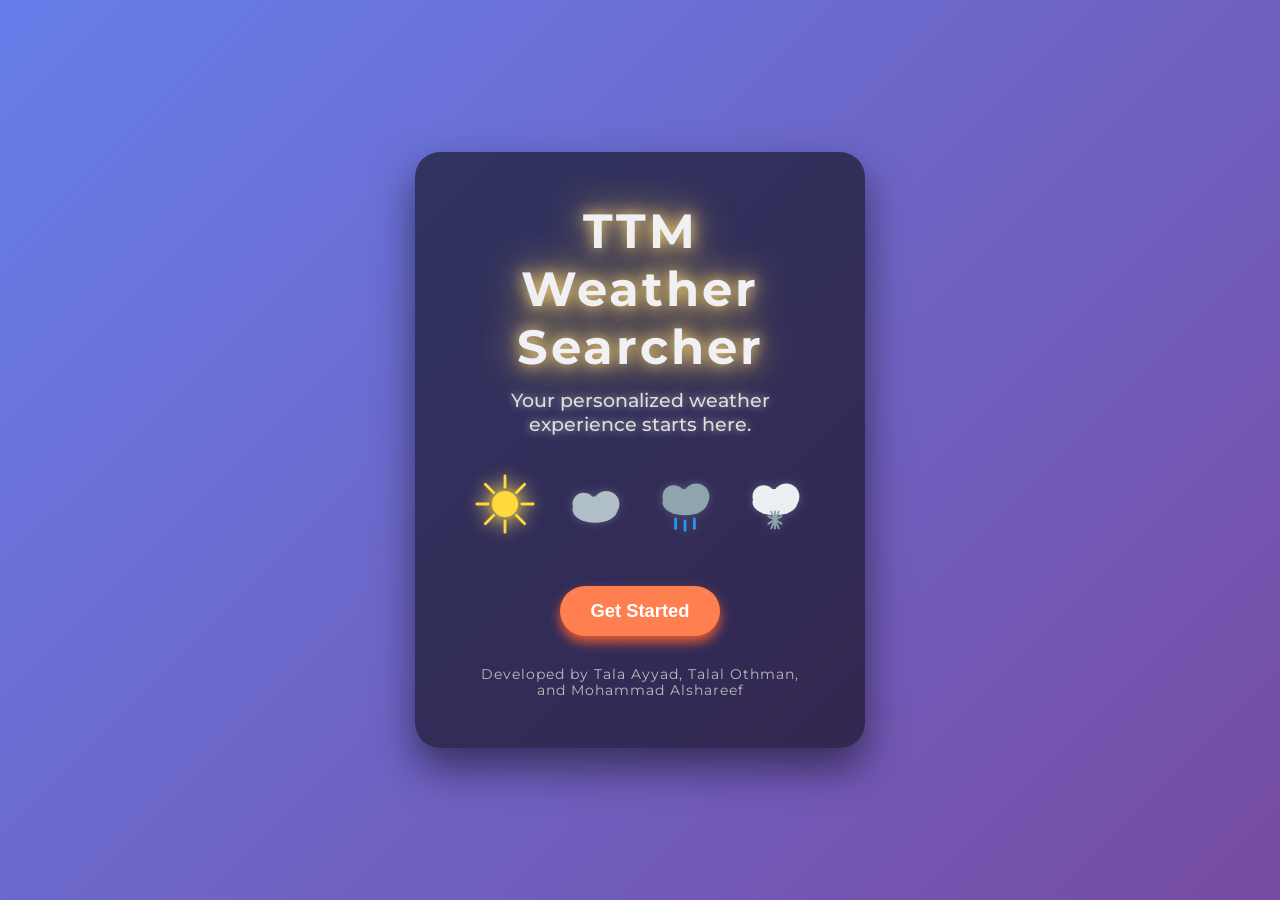
<file: index.html>
<!DOCTYPE html>
<html lang="en">
<head>
  <meta charset="UTF-8" />
  <meta name="viewport" content="width=device-width, initial-scale=1" />
  <title>TTM Weather Searcher</title>
  <link rel="stylesheet" href="style.css" />
  <link href="https://fonts.googleapis.com/css2?family=Montserrat:wght@500;700&display=swap" rel="stylesheet" />
</head>
<body>
  <div class="welcome-wrapper">
    <div class="welcome-content">
      <h1>TTM Weather Searcher</h1>
      <p>Your personalized weather experience starts here.</p>

      <div class="weather-icons">
       
        <div class="icon sun" aria-label="Sunny">
          <svg viewBox="0 0 64 64" fill="none" xmlns="http://www.w3.org/2000/svg" >
            <circle cx="32" cy="32" r="14" fill="#FFD93B" />
            <g stroke="#FFD93B" stroke-width="3" stroke-linecap="round">
              <line x1="32" y1="2" x2="32" y2="14"/>
              <line x1="32" y1="50" x2="32" y2="62"/>
              <line x1="2" y1="32" x2="14" y2="32"/>
              <line x1="50" y1="32" x2="62" y2="32"/>
              <line x1="11" y1="11" x2="20" y2="20"/>
              <line x1="44" y1="44" x2="53" y2="53"/>
              <line x1="11" y1="53" x2="20" y2="44"/>
              <line x1="44" y1="20" x2="53" y2="11"/>
            </g>
          </svg>
        </div>

        
        <div class="icon cloud" aria-label="Cloudy">
          <svg viewBox="0 0 64 64" fill="#B0BEC5" xmlns="http://www.w3.org/2000/svg">
            <ellipse cx="32" cy="38" rx="24" ry="14" />
            <ellipse cx="20" cy="32" rx="12" ry="12" />
            <ellipse cx="44" cy="32" rx="14" ry="14" />
          </svg>
        </div>

       
        <div class="icon rain" aria-label="Rainy">
          <svg viewBox="0 0 64 64" fill="none" xmlns="http://www.w3.org/2000/svg">
            <ellipse cx="32" cy="30" rx="24" ry="14" fill="#90A4AE"/>
            <ellipse cx="20" cy="24" rx="12" ry="12" fill="#90A4AE"/>
            <ellipse cx="44" cy="24" rx="14" ry="14" fill="#90A4AE"/>
            <line class="raindrop" x1="22" y1="48" x2="22" y2="58" stroke="#2196F3" stroke-width="3" stroke-linecap="round"/>
            <line class="raindrop" x1="32" y1="50" x2="32" y2="60" stroke="#2196F3" stroke-width="3" stroke-linecap="round"/>
            <line class="raindrop" x1="42" y1="48" x2="42" y2="58" stroke="#2196F3" stroke-width="3" stroke-linecap="round"/>
          </svg>
        </div>

        
        <div class="icon snow" aria-label="Snowy">
          <svg viewBox="0 0 64 64" fill="none" xmlns="http://www.w3.org/2000/svg">
            <ellipse cx="32" cy="30" rx="24" ry="14" fill="#ECEFF1"/>
            <ellipse cx="20" cy="24" rx="12" ry="12" fill="#ECEFF1"/>
            <ellipse cx="44" cy="24" rx="14" ry="14" fill="#ECEFF1"/>
            <g class="snowflake" stroke="#90A4AE" stroke-width="2" stroke-linecap="round">
              <line x1="32" y1="40" x2="32" y2="58"/>
              <line x1="25" y1="45" x2="39" y2="53"/>
              <line x1="39" y1="45" x2="25" y2="53"/>
              <line x1="28" y1="40" x2="36" y2="58"/>
              <line x1="36" y1="40" x2="28" y2="58"/>
            </g>
          </svg>
        </div>
      </div>

      <button onclick="location.href='main.html'">Get Started</button>
    </div>
    <footer>
      <p>Developed by Tala Ayyad, Talal Othman, and Mohammad Alshareef</p>
    </footer>
  </div>
</body>
</html>
</file>
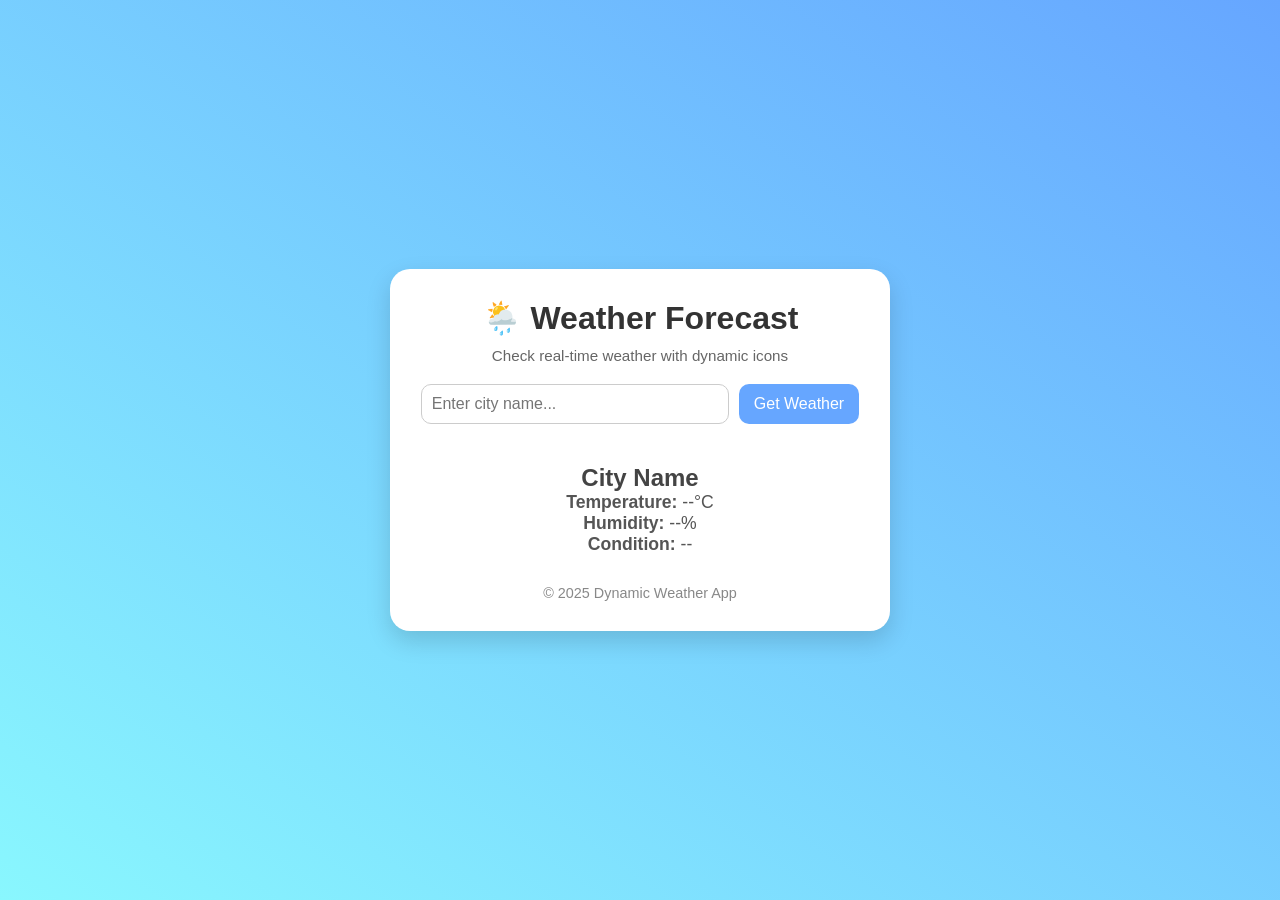
<file: main.html>
<!DOCTYPE html>
<html lang="en">
<head>
  <meta charset="UTF-8" />
  <meta name="viewport" content="width=device-width, initial-scale=1.0" />
  <title>Dynamic Weather App</title>
  <link rel="stylesheet" href="main.css" />
</head>
<body>
  <div class="container">
    <header>
      <h1>🌦️ Weather Forecast</h1>
      <p>Check real-time weather with dynamic icons</p>
    </header>

    <section class="search-section">
      <input type="text" id="cityInput" placeholder="Enter city name..." />
      <button id="getWeatherBtn">Get Weather</button>
    </section>

    <section class="weather-display">
      <!-- 🧼 Clean image container for JavaScript to update -->
      <div class="icon" id="weatherIcon"></div>

      <div class="details">
        <h2 id="cityName">City Name</h2>
        <p><strong>Temperature:</strong> <span id="temperature">--</span>°C</p>
        <p><strong>Humidity:</strong> <span id="humidity">--</span>%</p>
        <p><strong>Condition:</strong> <span id="description">--</span></p>
      </div>
    </section>

    <footer>
      <p>&copy; 2025 Dynamic Weather App</p>
    </footer>
  </div>

  <script src="script.js"></script>
</body>
</html>
</file>
<file: style.css>
/* Reset */
* {
  margin: 0;
  padding: 0;
  box-sizing: border-box;
}

body {
  font-family: 'Montserrat', sans-serif;
  background: linear-gradient(135deg, #667eea, #764ba2);
  color: #f0f0f5;
  height: 100vh;
  display: flex;
  justify-content: center;
  align-items: center;
  overflow: hidden;
}

.welcome-wrapper {
  background: rgba(0, 0, 0, 0.55);
  padding: 50px 60px;
  border-radius: 25px;
  text-align: center;
  box-shadow: 0 20px 40px rgba(0, 0, 0, 0.5);
  max-width: 450px;
  width: 90%;
  user-select: none;
}

.welcome-content h1 {
  font-weight: 700;
  font-size: 3rem;
  margin-bottom: 0.25em;
  letter-spacing: 3px;
  text-shadow: 0 0 15px #ffda79, 0 0 40px #ffd54f;
}

.welcome-content p {
  font-weight: 500;
  font-size: 1.2rem;
  margin-bottom: 2em;
  color: #ddd;
  text-shadow: 0 0 10px #aaa;
}

.weather-icons {
  display: flex;
  justify-content: center;
  gap: 30px;
  margin-bottom: 3em;
}

.icon {
  width: 64px;
  height: 64px;
  cursor: default;
  filter: drop-shadow(0 0 5px rgba(255, 255, 255, 0.2));
  transition: transform 0.3s ease;
}

.icon:hover {
  transform: scale(1.15) translateY(-10px);
  filter: drop-shadow(0 0 15px rgba(255, 255, 255, 0.7));
}

.sun svg {
  animation: sunGlow 3s ease-in-out infinite alternate;
  filter: drop-shadow(0 0 8px #ffd93b);
}

.cloud svg {
  animation: cloudMove 10s linear infinite;
}

.rain svg {
  animation: cloudMove 10s linear infinite;
}

.rain .raindrop {
  animation: raindropFall 1.5s linear infinite;
}

.snow svg {
  animation: cloudMove 10s linear infinite;
}

.snow .snowflake {
  animation: snowflakeFall 3s linear infinite;
}

button {
  background: #ff7f50;
  border: none;
  padding: 14px 30px;
  border-radius: 40px;
  color: white;
  font-weight: 600;
  font-size: 1.15rem;
  cursor: pointer;
  box-shadow: 0 6px 12px #e75b32;
  transition: background-color 0.3s ease, box-shadow 0.3s ease;
  user-select: none;
}

button:hover {
  background-color: #e75b32;
  box-shadow: 0 8px 16px #c04420;
}

button:active {
  transform: scale(0.96);
  box-shadow: 0 5px 10px #b0381b;
}

footer {
  margin-top: 30px;
  font-size: 0.85rem;
  color: #bbb;
  letter-spacing: 1px;
  user-select: none;
}

/* Animations */

@keyframes sunGlow {
  0% {
    filter: drop-shadow(0 0 8px #ffd93b);
  }
  50% {
    filter: drop-shadow(0 0 18px #ffeb3b);
  }
  100% {
    filter: drop-shadow(0 0 8px #ffd93b);
  }
}

@keyframes cloudMove {
  0% {
    transform: translateX(-10px);
  }
  50% {
    transform: translateX(10px);
  }
  100% {
    transform: translateX(-10px);
  }
}

@keyframes raindropFall {
  0% {
    opacity: 1;
    transform: translateY(0);
  }
  100% {
    opacity: 0;
    transform: translateY(15px);
  }
}

@keyframes snowflakeFall {
  0% {
    opacity: 1;
    transform: translateY(0) rotate(0deg);
  }
  100% {
    opacity: 0;
    transform: translateY(20px) rotate(360deg);
  }
}

/* Responsive */
@media (max-width: 480px) {
  .welcome-wrapper {
    padding: 30px 20px;
  }

  .welcome-content h1 {
    font-size: 2rem;
  }

  .welcome-content p {
    font-size: 1rem;
  }

  .weather-icons {
    gap: 20px;
  }

  .icon {
    width: 50px;
    height: 50px;
  }

  button {
    padding: 12px 24px;
    font-size: 1rem;
  }
}
</file>
<file: main.css>
/* General Reset */
* {
  margin: 0;
  padding: 0;
  box-sizing: border-box;
  font-family: Arial, sans-serif;
}

body {
  background: linear-gradient(to top right, #89f7fe, #66a6ff);
  min-height: 100vh;
  display: flex;
  justify-content: center;
  align-items: center;
}

.container {
  background: white;
  padding: 30px;
  border-radius: 20px;
  box-shadow: 0 10px 25px rgba(0, 0, 0, 0.15);
  width: 90%;
  max-width: 500px;
  text-align: center;
  animation: fadeIn 1s ease-in;
}

header h1 {
  font-size: 2rem;
  color: #333;
  margin-bottom: 10px;
}

header p {
  font-size: 0.95rem;
  color: #666;
  margin-bottom: 20px;
}

.search-section {
  display: flex;
  justify-content: center;
  gap: 10px;
  margin-bottom: 20px;
}

.search-section input {
  padding: 10px;
  width: 70%;
  border: 1px solid #ccc;
  border-radius: 10px;
  font-size: 1rem;
  transition: all 0.3s ease;
}

.search-section input:focus {
  outline: none;
  border-color: #66a6ff;
  box-shadow: 0 0 5px #66a6ff;
}

.search-section button {
  padding: 10px 15px;
  background-color: #66a6ff;
  color: white;
  border: none;
  border-radius: 10px;
  font-size: 1rem;
  cursor: pointer;
  transition: background-color 0.3s ease;
}

.search-section button:hover {
  background-color: #5597e5;
}

.weather-display {
  display: flex;
  flex-direction: column;
  align-items: center;
  gap: 20px;
}

.icon img {
  width: 100px;
  height: 100px;
  animation: bounce 2s infinite;
}

.details h2 {
  font-size: 1.5rem;
  color: #444;
}

.details p {
  font-size: 1.1rem;
  color: #555;
}

footer {
  margin-top: 30px;
  font-size: 0.9rem;
  color: #888;
}

/* Animations */
@keyframes bounce {
  0%, 100% {
    transform: translateY(0px);
  }
  50% {
    transform: translateY(-10px);
  }
}

@keyframes fadeIn {
  0% {
    transform: scale(0.9);
    opacity: 0;
  }
  100% {
    transform: scale(1);
    opacity: 1;
  }
}
 .icon-wrapper {
  position: relative;
  display: inline-block;
  text-align: center;
}

.main-img {
  width: 100px;
  height: auto;
  border-radius: 12px;
  box-shadow: 0 0 10px rgba(0,0,0,0.2);
}

/* Animated mini icons */
.floating-icon {
  position: absolute;
  top: 0;
  font-size: 24px;
  animation: moveRight 6s linear infinite;
  opacity: 0.8;
}

.icon1 { left: -40px; animation-delay: 0s; }
.icon2 { left: -60px; animation-delay: 1s; }
.icon3 { left: -80px; animation-delay: 2s; }

@keyframes moveRight {
  0% {
    transform: translateX(0);
    opacity: 0.5;
  }
  50% {
    opacity: 1;
  }
  100% {
    transform: translateX(200px);
    opacity: 0;
  }
}
</file>
